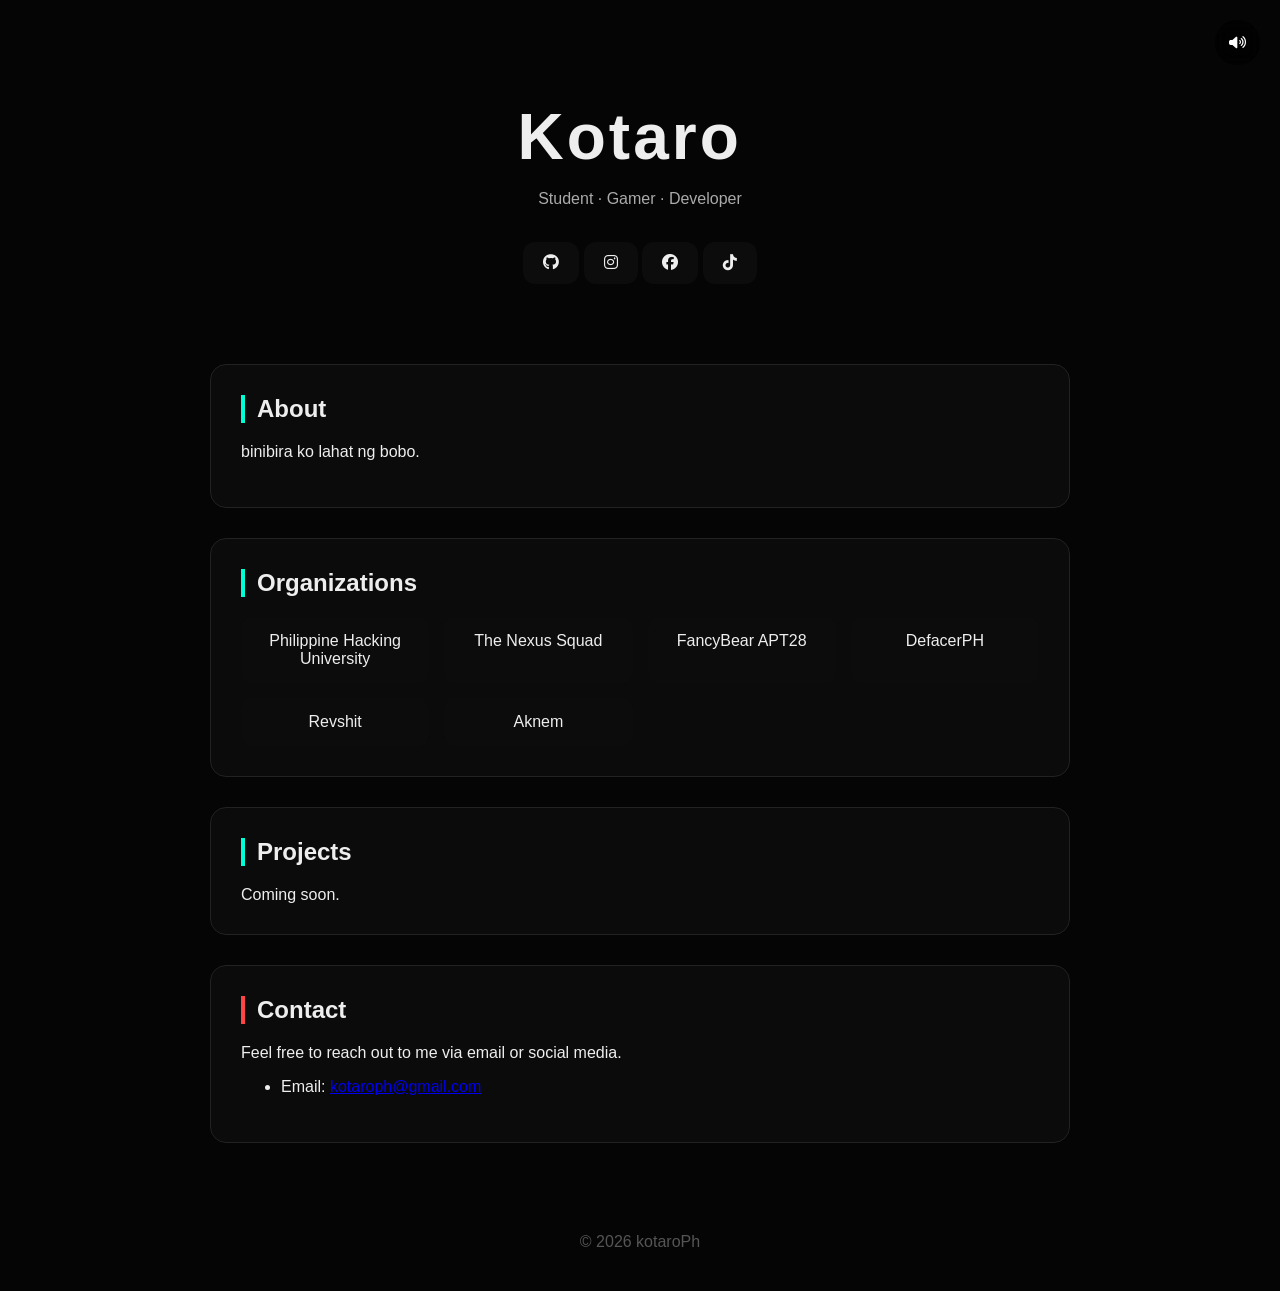
<file: index.html>
<!DOCTYPE html>
<html lang="en">
<head>
<meta charset="UTF-8">
<title>kotaroPh</title>
<meta name="viewport" content="width=device-width, initial-scale=1.0">

<link rel="stylesheet" href="assets/css/style.css">
<link rel="stylesheet" href="https://cdnjs.cloudflare.com/ajax/libs/font-awesome/6.5.1/css/all.min.css">

<style>
#musicBtn{
    position: fixed;
    top: 20px;
    right: 20px;
    width: 45px;
    height: 45px;
    border: none;
    border-radius: 50%;
    background: rgba(0,0,0,.6);
    color: #fff;
    cursor: pointer;
    backdrop-filter: blur(8px);
    z-index: 9999;
    transition: .3s;
}

#musicBtn:hover{
    transform: scale(1.1);
}
</style>

</head>
<body>

<div class="noise"></div>

<header class="hero">
    <center>
        <h1 id="typing"></h1>
    </center>

    <p>Student · Gamer · Developer</p>

    <br>

    <a href="https://github.com/kotaro1337" target="_blank" class="social github">
        <i class="fa-brands fa-github"></i>
    </a>

    <a href="https://instagram.com/jmesxyz_" target="_blank" class="social discord">
        <i class="fa-brands fa-instagram"></i>
    </a>

    <a href="https://facebook.com/JamesPatrick2608" target="_blank" class="social twitter">
        <i class="fa-brands fa-facebook"></i>
    </a>

    <a href="https://www.tiktok.com/@jmesxyz_" target="_blank" class="social linkedin">
        <i class="fa-brands fa-tiktok"></i>
    </a>
</header>

<main>

<section class="glass">
    <h2>About</h2>
    <p>binibira ko lahat ng bobo.</p>
</section>

<section class="glass">
    <h2>Organizations</h2>

    <div class="grid">
        <div>Philippine Hacking University</div>
        <div>The Nexus Squad</div>
        <div>FancyBear APT28</div>
        <div>DefacerPH</div>
        <div>Revshit</div>
        <div>Aknem</div>
    </div>
</section>

<section class="glass">
    <h2>Projects</h2>
    Coming soon.
</section>

<section class="glass danger">
    <h2>Contact</h2>

    <p>Feel free to reach out to me via email or social media.</p>

    <ul>
        <li>Email:
            <a href="mailto:kotaroph@gmail.com">
                kotaroph@gmail.com
            </a>
        </li>
    </ul>
</section>

</main>

<footer>
    © 2026 kotaroPh
</footer>

<!-- ================= MUSIC ================= -->

<audio id="bgMusic" loop autoplay>
    <source src="https://audio.jukehost.co.uk/07UlrYbmsFKmdCmiAXLVXwOawqjzHpK6" type="audio/mpeg">
</audio>

<button id="musicBtn">
    <i class="fa-solid fa-volume-high"></i>
</button>

<script src="assets/js/script.js"></script>

<script>
const music = document.getElementById("bgMusic");
const musicBtn = document.getElementById("musicBtn");

music.volume = 0.35;


music.play().catch(() => {
    console.log("Autoplay blocked.");

    document.addEventListener("click", () => {
        music.play();
    }, { once: true });
});


musicBtn.addEventListener("click", () => {
    if (music.paused) {
        music.play();
        musicBtn.innerHTML = '<i class="fa-solid fa-volume-high"></i>';
    } else {
        music.pause();
        musicBtn.innerHTML = '<i class="fa-solid fa-volume-xmark"></i>';
    }
});
</script>

</body>
</html>
</file>
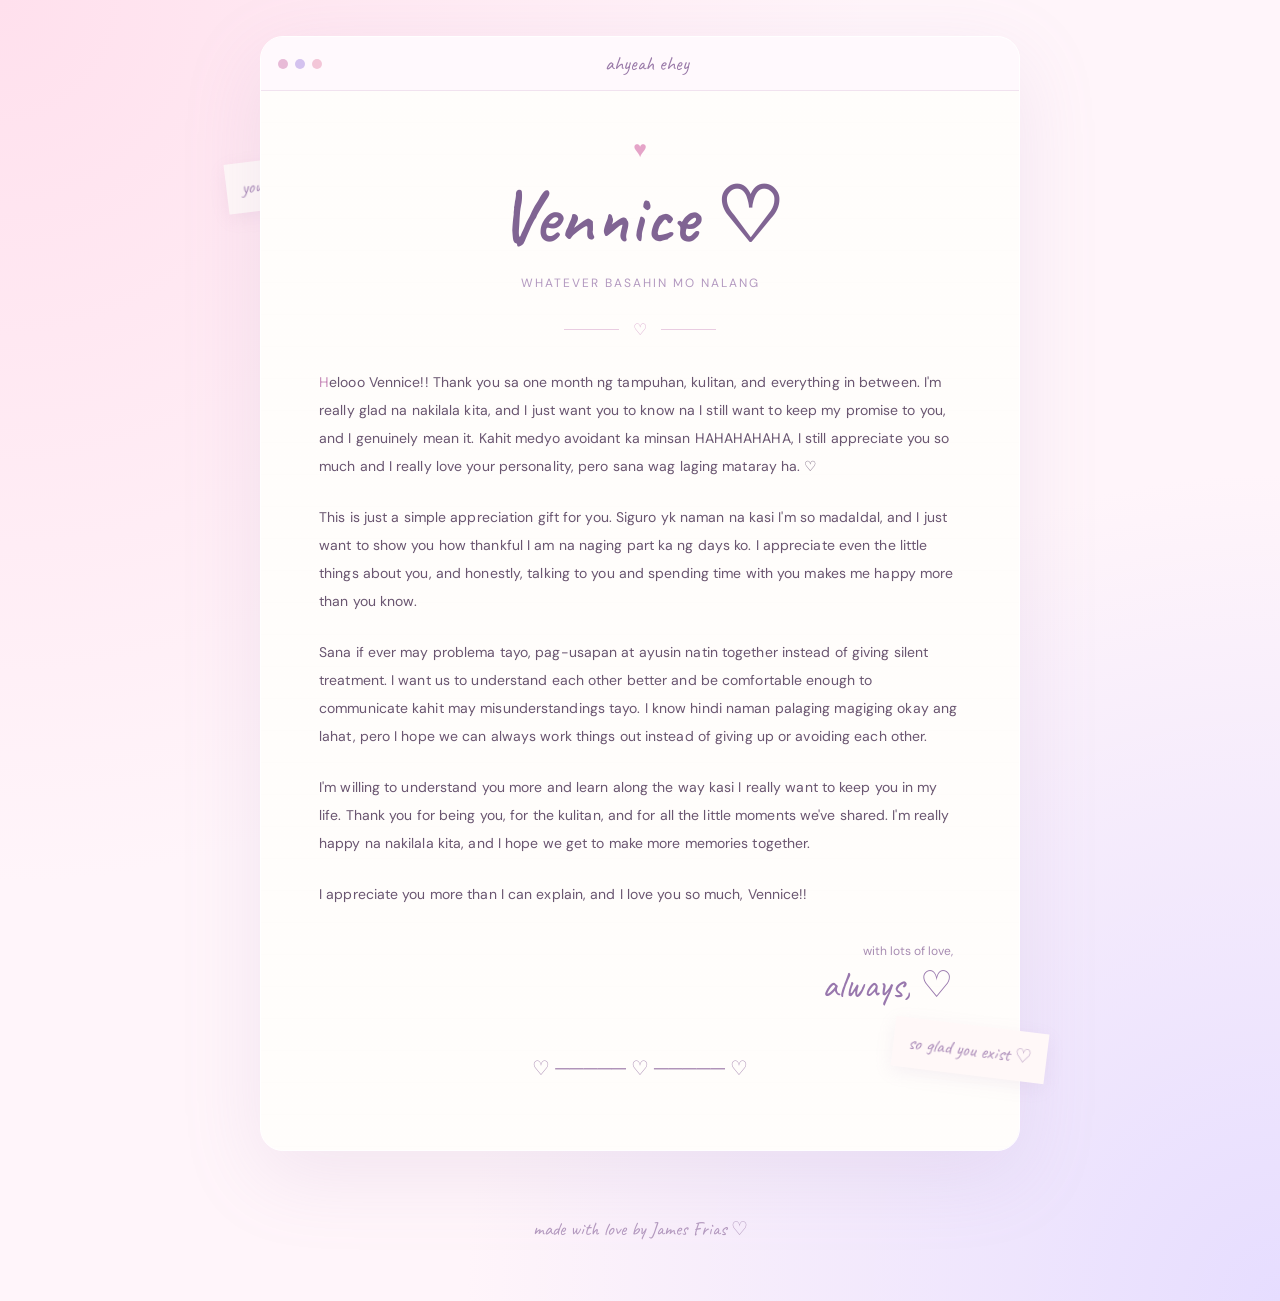
<file: vennice/index.html>
<!DOCTYPE html>
<html lang="en">
<head>
<meta charset="UTF-8">
<meta name="viewport" content="width=device-width, initial-scale=1.0">
<title>ahyeah </title>

<link rel="preconnect" href="https://fonts.googleapis.com">
<link href="https://fonts.googleapis.com/css2?family=DM+Sans:wght@400;500;600;700&family=Playfair+Display:ital,wght@0,500;0,600;1,500&family=Caveat:wght@500;600&display=swap" rel="stylesheet">

<style>
:root {
  --pink: #f4a5c7;
  --lavender: #c5b3ef;
  --purple: #886da8;
  --ink: #67526f;
  --paper: #fffdfb;
}

* {
  box-sizing: border-box;
}

html {
  scroll-behavior: smooth;
}

body {
  margin: 0;
  min-height: 100vh;
  font-family: 'DM Sans', sans-serif;
  color: var(--ink);
  background:
    radial-gradient(ellipse at top left, #ffe0ed, transparent 48%),
    radial-gradient(ellipse at bottom right, #e6ddff, transparent 45%),
    #fff5fa;
  overflow-x: hidden;
}

button {
  font: inherit;
}

.hearts {
  position: fixed;
  inset: 0;
  overflow: hidden;
  pointer-events: none;
  z-index: 0;
}

.heart {
  position: absolute;
  bottom: -35px;
  color: #d9a8d6;
  opacity: 0;
  animation: floatUp linear infinite;
}

@keyframes floatUp {
  0% {
    transform: translateY(0) rotate(0);
    opacity: 0;
  }
  15% { opacity: .6; }
  85% { opacity: .4; }
  100% {
    transform: translateY(-115vh) rotate(35deg);
    opacity: 0;
  }
}

.wrapper {
  position: relative;
  z-index: 1;
  width: min(100% - 28px, 760px);
  margin: 36px auto;
}

.browser {
  border: 1px solid #ffffff;
  border-radius: 23px;
  overflow: hidden;
  background: rgba(255,255,255,.55);
  box-shadow: 0 24px 80px #a58abb25;
  backdrop-filter: blur(12px);
  animation: reveal .9s ease both;
}

@keyframes reveal {
  from {
    opacity: 0;
    transform: translateY(18px);
  }
  to {
    opacity: 1;
    transform: translateY(0);
  }
}

.browser-bar {
  min-height: 54px;
  display: flex;
  align-items: center;
  gap: 7px;
  padding: 0 17px;
  border-bottom: 1px solid #f1e2ef;
  background: #fff9fd;
}

.dot {
  width: 10px;
  height: 10px;
  border-radius: 50%;
  background: #e8bad7;
}

.dot:nth-child(2) { background: #d4c2ef; }
.dot:nth-child(3) { background: #f3c6d8; }

.browser-title {
  flex: 1;
  text-align: center;
  padding-right: 38px;
  font-family: 'Caveat', cursive;
  font-size: 20px;
  color: #9979a8;
}

.letter {
  position: relative;
  padding: 43px clamp(23px, 7vw, 58px) 35px;
  background:
    linear-gradient(#fffdfbfa, #fffdfbfa),
    repeating-linear-gradient(
      transparent,
      transparent 31px,
      #f5eaf1 32px
    );
}

.top-deco {
  text-align: center;
  margin-bottom: 27px;
}

.mini-heart {
  display: block;
  font-size: 23px;
  color: #e5a4c8;
  margin-bottom: 12px;
  animation: heartbeat 2.2s ease-in-out infinite;
}

@keyframes heartbeat {
  50% { transform: scale(1.18); }
}

.hello {
  font-family: 'Caveat', cursive;
  font-size: 29px;
  color: #ad8ab7;
  margin: 0 0 3px;
}

h1 {
  font-family: 'Caveat', cursive;
  font-weight: 600;
  font-size: clamp(51px, 10vw, 76px);
  line-height: 1.1;
  color: #806493;
  margin: 0;
}

.subtitle {
  font-size: 12px;
  letter-spacing: 2px;
  text-transform: uppercase;
  color: #b399c0;
  margin-top: 15px;
}

.divider {
  display: flex;
  align-items: center;
  justify-content: center;
  gap: 14px;
  margin: 28px 0;
  color: #d9a7cd;
}

.divider::before,
.divider::after {
  content: '';
  width: 55px;
  height: 1px;
  background: #e9cce1;
}

.message {
  font-size: 14px;
  line-height: 2;
  letter-spacing: .1px;
  color: #695570;
}

.message p {
  margin: 0 0 23px;
}

.message p:first-child::first-letter {
  color: #c78bb9;
}

.signature-area {
  text-align: right;
  margin-top: 35px;
  padding-right: 8px;
}

.signature-caption {
  font-size: 12px;
  color: #a78cb2;
  margin-bottom: 2px;
}

.signature {
  font-family: 'Caveat', cursive;
  font-size: 37px;
  color: #9877ad;
}

.bottom-note {
  text-align: center;
  margin-top: 42px;
  color: #ad90b6;
  font-size: 12px;
  line-height: 1.8;
}

.bottom-note span {
  display: block;
  font-size: 20px;
  margin-bottom: 8px;
}

.footer {
  text-align: center;
  padding: 24px 10px;
  font-family: 'Caveat', cursive;
  color: #b49abf;
  font-size: 19px;
}

.side-note {
  position: absolute;
  padding: 13px 15px;
  background: #fff8f8;
  color: #ac8db9;
  font-family: 'Caveat', cursive;
  font-size: 19px;
  box-shadow: 0 5px 18px #a98bb41c;
  transform: rotate(-7deg);
}

.note-left {
  left: -34px;
  top: 120px;
}

.note-right {
  right: -27px;
  bottom: 190px;
  transform: rotate(7deg);
}

@media (max-width: 600px) {
  .wrapper {
    width: calc(100% - 20px);
    margin: 15px auto;
  }

  .browser {
    border-radius: 19px;
  }

  .browser-bar {
    min-height: 47px;
    padding: 0 12px;
  }

  .browser-title {
    font-size: 17px;
    padding-right: 25px;
  }

  .letter {
    padding: 35px 22px 28px;
  }

  .top-deco {
    margin-bottom: 22px;
  }

  .hello { font-size: 25px; }

  h1 { font-size: 57px; }

  .subtitle {
    font-size: 10px;
    letter-spacing: 1.3px;
  }

  .divider { margin: 24px 0; }

  .message {
    font-size: 13px;
    line-height: 1.95;
  }

  .message p { margin-bottom: 20px; }

  .signature { font-size: 34px; }

  .note-left {
    left: -4px;
    top: 6px;
    font-size: 14px;
    padding: 7px;
  }

  .note-right { display: none; }
}

@media (prefers-reduced-motion: reduce) {
  *, *::before, *::after {
    animation-duration: .01ms !important;
    animation-iteration-count: 1 !important;
    scroll-behavior: auto !important;
  }
}
</style>
</head>

<body>

<div class="hearts" id="hearts"></div>

<main class="wrapper">

  <div class="side-note note-left">
    you are special ♡
  </div>

  <div class="browser">

    <header class="browser-bar">
      <span class="dot"></span>
      <span class="dot"></span>
      <span class="dot"></span>
      <div class="browser-title">
       ahyeah ehey
      </div>
    </header>

    <article class="letter">

      <header class="top-deco">
        <span class="mini-heart">♥</span>
        <p class="hello"</p>
        <h1>Vennice ♡</h1>
        <div class="subtitle">
          whatever basahin mo nalang
        </div>
      </header>

      <div class="divider">♡</div>

      <section class="message">

        <p>
          Helooo Vennice!! Thank you sa one month ng tampuhan,
          kulitan, and everything in between. I'm really glad na
          nakilala kita, and I just want you to know na I still want
          to keep my promise to you, and I genuinely mean it.
          Kahit medyo avoidant ka minsan HAHAHAHAHA, I still
          appreciate you so much and I really love your personality,
          pero sana wag laging mataray ha. ♡
        </p>

        <p>
          This is just a simple appreciation gift for you. Siguro
          yk naman na kasi I'm so madaldal, and I just want to show
          you how thankful I am na naging part ka ng days ko.
          I appreciate even the little things about you, and honestly,
          talking to you and spending time with you makes me happy
          more than you know.
        </p>

        <p>
          Sana if ever may problema tayo, pag-usapan at ayusin natin
          together instead of giving silent treatment. I want us to
          understand each other better and be comfortable enough to
          communicate kahit may misunderstandings tayo. I know
          hindi naman palaging magiging okay ang lahat, pero I hope
          we can always work things out instead of giving up or
          avoiding each other.
        </p>

        <p>
          I'm willing to understand you more and learn along the way
          kasi I really want to keep you in my life. Thank you for
          being you, for the kulitan, and for all the little moments
          we've shared. I'm really happy na nakilala kita, and I hope
          we get to make more memories together.
        </p>

        <p>
          I appreciate you more than I can explain, and I love you
          so much, Vennice!!
        </p>
      </section>

      <div class="signature-area">
        <div class="signature-caption">with lots of love,</div>
        <div class="signature">always, ♡</div>
      </div>

      <div class="bottom-note">
        <span>♡ ───── ♡ ───── ♡</span>
      
        <br>
      
      </div>

    </article>
  </div>
<br>
<br>
  <div class="side-note note-right">
    so glad you exist ♡
  </div>

  <footer class="footer">
    made with love by James Frias ♡
  </footer>

</main>

<script>
const hearts = document.getElementById('hearts');
const symbols = ['♡', '♥', '✧', '୨୧'];

function createHeart() {
  const heart = document.createElement('span');
  heart.className = 'heart';
  heart.textContent = symbols[
    Math.floor(Math.random() * symbols.length)
  ];

  heart.style.left = Math.random() * 100 + 'vw';
  heart.style.fontSize = (12 + Math.random() * 17) + 'px';
  heart.style.animationDuration = (9 + Math.random() * 9) + 's';
  heart.style.animationDelay = Math.random() * 2 + 's';

  hearts.appendChild(heart);

  setTimeout(() => heart.remove(), 20000);
}

for (let i = 0; i < 12; i++) {
  setTimeout(createHeart, i * 400);
}

setInterval(createHeart, 1300);
</script>

</body>
</html>
</file>
<file: assets/css/style.css>
* {
  box-sizing: border-box;
}

body {
  margin: 0;
  font-family: Inter, Arial, sans-serif;
  background: #050505;
  color: #eee;
  overflow-x: hidden;
}


#typing::after {
  content: ".";
  animation: blink 1s infinite;
  color: #050505;
}

@keyframes blink {
  50% { opacity: 0; }
}

.noise {
  position: fixed;
  inset: 0;
  background: url('https://grainy-gradients.vercel.app/noise.svg');
  opacity: 0.04;
  pointer-events: none;
}

.hero {
  padding: 100px 20px 60px;
  text-align: center;
}

.hero h1 {
  font-size: 64px;
  letter-spacing: 3px;
  margin: 0;
}

.hero p {
  color: #aaa;
}

main {
  max-width: 900px;
  margin: auto;
  padding: 20px;
}

.glass {
  background: rgba(15, 15, 15, 0.7);
  backdrop-filter: blur(8px);
  border: 1px solid #222;
  border-radius: 16px;
  padding: 30px;
  margin-bottom: 30px;
  animation: fade 0.6s ease;
}

.glass h2 {
  margin-top: 0;
  border-left: 4px solid #00ffd5;
  padding-left: 12px;
}

.grid {
  display: grid;
  grid-template-columns: repeat(auto-fit, minmax(180px, 1fr));
  gap: 15px;
}

.grid div {
  background: #0c0c0c;
  padding: 15px;
  border-radius: 10px;
  text-align: center;
  transition: 0.3s;
}

.grid div:hover {
  transform: translateY(-4px);
  box-shadow: 0 0 20px #00ffd533;
}

.danger h2 {
  border-color: #ff4444;
}

.case {
  margin-top: 15px;
  padding: 16px;
  background: #0b0b0b;
  border-left: 4px solid #ff4444;
  border-radius: 10px;
  cursor: pointer;
  transition: 0.3s;
}

.case:hover {
  background: #141414;
  box-shadow: 0 0 15px #ff444433;
}

footer {
  text-align: center;
  color: #555;
  padding: 40px 10px;
}

@keyframes fade {
  from {
    opacity: 0;
    transform: translateY(10px);
  }
  to {
    opacity: 1;
    transform: none;
  }
}

/* Socials */

.socials h2 {
  border-left: 5px solid #00ffd5;
  padding-left: 12px;
  margin-top: 0;
}

.social-grid {
  display: flex;
  flex-wrap: wrap;
  gap: 15px;
  margin-top: 15px;
}

.social {
  display: inline-block;
  padding: 12px 20px;
  border-radius: 12px;
  background: #0c0c0c;
  color: #eee;
  text-decoration: none;
  font-weight: bold;
  transition: 0.3s;
}

.social:hover {
  transform: translateY(-3px);
  box-shadow: 0 0 15px #0c423944;
}

.social.github:hover {
  box-shadow: 0 0 15px #1b64da;
}

.social.discord:hover {
  box-shadow: 0 0 15px #7289da;
}

.social.twitter:hover {
  box-shadow: 0 0 15px #1da1f2;
}

.social.linkedin:hover {
  box-shadow: 0 0 15px #0077b5;
}
</file>
